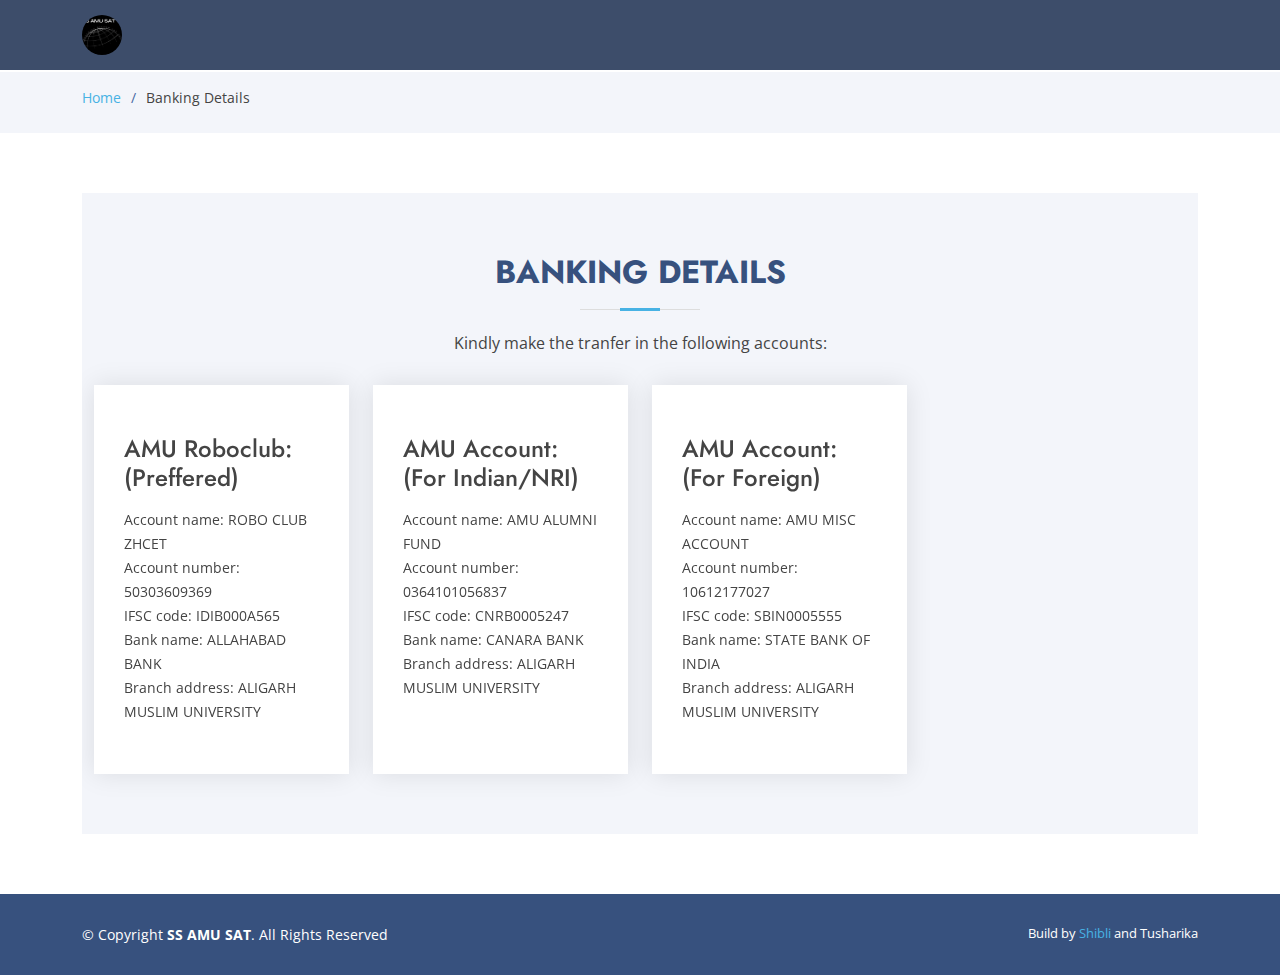
<file: bankinfo.html>
<!DOCTYPE html>
<html lang="en">

<head>
    <meta charset="utf-8">
    <meta content="width=device-width, initial-scale=1.0" name="viewport">

    <title>Banking Information - SS AMU SAT</title>
    <meta content="" name="description">
    <meta content="" name="keywords">

    <!-- Favicons -->
    <link href="assets/img/favicon.png" rel="icon">
    <link href="assets/img/apple-touch-icon.png" rel="apple-touch-icon">

    <!-- Google Fonts -->
    <link
        href="https://fonts.googleapis.com/css?family=Open+Sans:300,300i,400,400i,600,600i,700,700i|Jost:300,300i,400,400i,500,500i,600,600i,700,700i|Poppins:300,300i,400,400i,500,500i,600,600i,700,700i"
        rel="stylesheet">

    <!-- Vendor CSS Files -->
    <link href="assets/vendor/aos/aos.css" rel="stylesheet">
    <link href="assets/vendor/bootstrap/css/bootstrap.min.css" rel="stylesheet">
    <link href="assets/vendor/bootstrap-icons/bootstrap-icons.css" rel="stylesheet">
    <link href="assets/vendor/boxicons/css/boxicons.min.css" rel="stylesheet">
    <link href="assets/vendor/glightbox/css/glightbox.min.css" rel="stylesheet">
    <link href="assets/vendor/remixicon/remixicon.css" rel="stylesheet">
    <link href="assets/vendor/swiper/swiper-bundle.min.css" rel="stylesheet">

    <!-- Template Main CSS File -->
    <link href="assets/css/style.css" rel="stylesheet">
</head>

<body>

    <!-- ======= Header ======= -->
    <header id="header" class="fixed-top header-inner-pages">
        <div class="container d-flex align-items-center">

            <!-- <h1 class="logo me-auto"><a href="index.html">Arsha</a></h1> -->
            <!-- Uncomment below if you prefer to use an image logo -->
            <a href="index.html" class="logo me-auto"><img src="assets/img/sat logo.jpeg" alt=""
                    class="img-fluid rounded-circle"></a>


            <!-- .navbar -->

        </div>
    </header>
    <!-- End Header -->

    <main id="main">

        <!-- ======= Breadcrumbs ======= -->
        <section id="breadcrumbs" class="breadcrumbs">
            <div class="container">

                <ol>
                    <li><a href="index.html">Home</a></li>
                    <li>Banking Details</li>
                </ol>
                <!-- <h2>Banking details</h2> -->

            </div>
        </section><!-- End Breadcrumbs -->

        <section class="inner-page">
            <div class="container">
                <section id="services" class="services section-bg">
                    <div class="container" data-aos="fade-up">

                        <div class="section-title">
                            <h2>Banking Details</h2>
                            <p>
                                Kindly make the tranfer in the following accounts:
                            </p>
                        </div>

                        <div class="row">
                            <div class="col-xl-3 col-md-4 d-flex align-items-stretch" data-aos="zoom-in"
                                data-aos-delay="100">
                                <div class="icon-box">
                                    <h4>AMU Roboclub: <br> (Preffered)</h4>
                                    <p>
                                    <p>Account name: ROBO CLUB ZHCET</p>
                                    <p>Account number: 50303609369</p>
                                    <p>IFSC code: IDIB000A565</p>
                                    <p>Bank name: ALLAHABAD BANK</p>
                                    <p>Branch address: ALIGARH MUSLIM UNIVERSITY</p>
                                    </p>
                                </div>
                            </div>

                            <div class="col-xl-3 col-md-4 d-flex align-items-stretch mt-4 mt-md-0" data-aos="zoom-in"
                                data-aos-delay="200">
                                <div class="icon-box">

                                    <h4>AMU Account: <br> (For Indian/NRI) </h4>
                                    <p>
                                    <p>Account name: AMU ALUMNI FUND</p>
                                    <p>Account number: 0364101056837</p>
                                    <p>IFSC code: CNRB0005247</p>
                                    <p>Bank name: CANARA BANK</p>
                                    <p>Branch address: ALIGARH MUSLIM UNIVERSITY</p>
                                    </p>
                                </div>
                            </div>

                            <div class="col-xl-3 col-md-4 d-flex align-items-stretch" data-aos="zoom-in"
                                data-aos-delay="300">
                                <div class="icon-box">
                                    <h4>AMU Account: <br> (For Foreign) </h4>
                                    <p>
                                    <p>Account name: AMU MISC ACCOUNT</p>
                                    <p>Account number: 10612177027</p>
                                    <p>IFSC code: SBIN0005555</p>
                                    <p>Bank name: STATE BANK OF INDIA</p>
                                    <p>Branch address: ALIGARH MUSLIM UNIVERSITY</p>
                                    </p>
                                </div>
                            </div>

                        </div>

                    </div>
                </section>
            </div>
        </section>

    </main><!-- End #main -->

    <!-- ======= Footer ======= -->
    <footer id="footer">



        <div class="container footer-bottom clearfix">
            <div class="copyright" style="margin-right: 100px;">
                &copy; Copyright <strong><span>SS AMU SAT</span></strong>. All Rights Reserved
            </div>
            <div class="credits">
                Build by <a href="https://github.com/shibli2316/">Shibli</a> and Tusharika
            </div>
        </div>
    </footer>




    <!-- Vendor JS Files -->
    <script src="assets/vendor/aos/aos.js"></script>
    <script src="assets/vendor/bootstrap/js/bootstrap.bundle.min.js"></script>
    <script src="assets/vendor/glightbox/js/glightbox.min.js"></script>
    <script src="assets/vendor/isotope-layout/isotope.pkgd.min.js"></script>
    <script src="assets/vendor/swiper/swiper-bundle.min.js"></script>
    <script src="assets/vendor/waypoints/noframework.waypoints.js"></script>
    <script src="assets/vendor/php-email-form/validate.js"></script>

    <!-- Template Main JS File -->
    <script src="assets/js/main.js"></script>

</body>

</html>
</file>
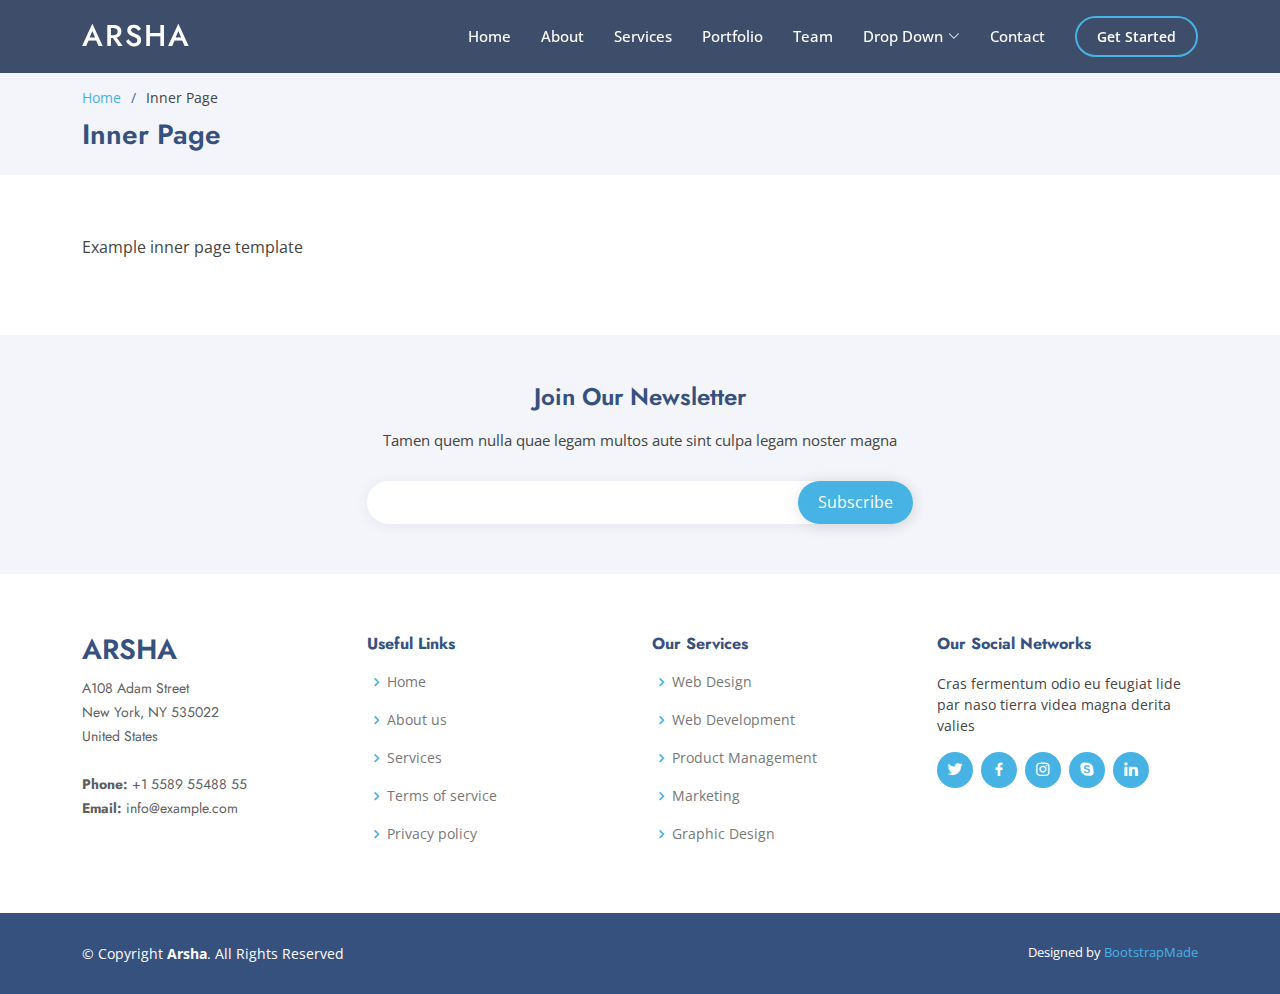
<file: inner-page.html>
<!DOCTYPE html>
<html lang="en">

<head>
  <meta charset="utf-8">
  <meta content="width=device-width, initial-scale=1.0" name="viewport">

  <title>Inner Page - Arsha Bootstrap Template</title>
  <meta content="" name="description">
  <meta content="" name="keywords">

  <!-- Favicons -->
  <link href="assets/img/favicon.png" rel="icon">
  <link href="assets/img/apple-touch-icon.png" rel="apple-touch-icon">

  <!-- Google Fonts -->
  <link href="https://fonts.googleapis.com/css?family=Open+Sans:300,300i,400,400i,600,600i,700,700i|Jost:300,300i,400,400i,500,500i,600,600i,700,700i|Poppins:300,300i,400,400i,500,500i,600,600i,700,700i" rel="stylesheet">

  <!-- Vendor CSS Files -->
  <link href="assets/vendor/aos/aos.css" rel="stylesheet">
  <link href="assets/vendor/bootstrap/css/bootstrap.min.css" rel="stylesheet">
  <link href="assets/vendor/bootstrap-icons/bootstrap-icons.css" rel="stylesheet">
  <link href="assets/vendor/boxicons/css/boxicons.min.css" rel="stylesheet">
  <link href="assets/vendor/glightbox/css/glightbox.min.css" rel="stylesheet">
  <link href="assets/vendor/remixicon/remixicon.css" rel="stylesheet">
  <link href="assets/vendor/swiper/swiper-bundle.min.css" rel="stylesheet">

  <!-- Template Main CSS File -->
  <link href="assets/css/style.css" rel="stylesheet">

  <!-- =======================================================
  * Template Name: Arsha
  * Template URL: https://bootstrapmade.com/arsha-free-bootstrap-html-template-corporate/
  * Updated: Mar 17 2024 with Bootstrap v5.3.3
  * Author: BootstrapMade.com
  * License: https://bootstrapmade.com/license/
  ======================================================== -->
</head>

<body>

  <!-- ======= Header ======= -->
  <header id="header" class="fixed-top header-inner-pages">
    <div class="container d-flex align-items-center">

      <h1 class="logo me-auto"><a href="index.html">Arsha</a></h1>
      <!-- Uncomment below if you prefer to use an image logo -->
      <!-- <a href="index.html" class="logo me-auto"><img src="assets/img/logo.png" alt="" class="img-fluid"></a>-->

      <nav id="navbar" class="navbar">
        <ul>
          <li><a class="nav-link scrollto " href="#hero">Home</a></li>
          <li><a class="nav-link scrollto" href="#about">About</a></li>
          <li><a class="nav-link scrollto" href="#services">Services</a></li>
          <li><a class="nav-link   scrollto" href="#portfolio">Portfolio</a></li>
          <li><a class="nav-link scrollto" href="#team">Team</a></li>
          <li class="dropdown"><a href="#"><span>Drop Down</span> <i class="bi bi-chevron-down"></i></a>
            <ul>
              <li><a href="#">Drop Down 1</a></li>
              <li class="dropdown"><a href="#"><span>Deep Drop Down</span> <i class="bi bi-chevron-right"></i></a>
                <ul>
                  <li><a href="#">Deep Drop Down 1</a></li>
                  <li><a href="#">Deep Drop Down 2</a></li>
                  <li><a href="#">Deep Drop Down 3</a></li>
                  <li><a href="#">Deep Drop Down 4</a></li>
                  <li><a href="#">Deep Drop Down 5</a></li>
                </ul>
              </li>
              <li><a href="#">Drop Down 2</a></li>
              <li><a href="#">Drop Down 3</a></li>
              <li><a href="#">Drop Down 4</a></li>
            </ul>
          </li>
          <li><a class="nav-link scrollto" href="#contact">Contact</a></li>
          <li><a class="getstarted scrollto" href="#about">Get Started</a></li>
        </ul>
        <i class="bi bi-list mobile-nav-toggle"></i>
      </nav><!-- .navbar -->

    </div>
  </header><!-- End Header -->

  <main id="main">

    <!-- ======= Breadcrumbs ======= -->
    <section id="breadcrumbs" class="breadcrumbs">
      <div class="container">

        <ol>
          <li><a href="index.html">Home</a></li>
          <li>Inner Page</li>
        </ol>
        <h2>Inner Page</h2>

      </div>
    </section><!-- End Breadcrumbs -->

    <section class="inner-page">
      <div class="container">
        <p>
          Example inner page template
        </p>
      </div>
    </section>

  </main><!-- End #main -->

  <!-- ======= Footer ======= -->
  <footer id="footer">

    <div class="footer-newsletter">
      <div class="container">
        <div class="row justify-content-center">
          <div class="col-lg-6">
            <h4>Join Our Newsletter</h4>
            <p>Tamen quem nulla quae legam multos aute sint culpa legam noster magna</p>
            <form action="" method="post">
              <input type="email" name="email"><input type="submit" value="Subscribe">
            </form>
          </div>
        </div>
      </div>
    </div>

    <div class="footer-top">
      <div class="container">
        <div class="row">

          <div class="col-lg-3 col-md-6 footer-contact">
            <h3>Arsha</h3>
            <p>
              A108 Adam Street <br>
              New York, NY 535022<br>
              United States <br><br>
              <strong>Phone:</strong> +1 5589 55488 55<br>
              <strong>Email:</strong> info@example.com<br>
            </p>
          </div>

          <div class="col-lg-3 col-md-6 footer-links">
            <h4>Useful Links</h4>
            <ul>
              <li><i class="bx bx-chevron-right"></i> <a href="#">Home</a></li>
              <li><i class="bx bx-chevron-right"></i> <a href="#">About us</a></li>
              <li><i class="bx bx-chevron-right"></i> <a href="#">Services</a></li>
              <li><i class="bx bx-chevron-right"></i> <a href="#">Terms of service</a></li>
              <li><i class="bx bx-chevron-right"></i> <a href="#">Privacy policy</a></li>
            </ul>
          </div>

          <div class="col-lg-3 col-md-6 footer-links">
            <h4>Our Services</h4>
            <ul>
              <li><i class="bx bx-chevron-right"></i> <a href="#">Web Design</a></li>
              <li><i class="bx bx-chevron-right"></i> <a href="#">Web Development</a></li>
              <li><i class="bx bx-chevron-right"></i> <a href="#">Product Management</a></li>
              <li><i class="bx bx-chevron-right"></i> <a href="#">Marketing</a></li>
              <li><i class="bx bx-chevron-right"></i> <a href="#">Graphic Design</a></li>
            </ul>
          </div>

          <div class="col-lg-3 col-md-6 footer-links">
            <h4>Our Social Networks</h4>
            <p>Cras fermentum odio eu feugiat lide par naso tierra videa magna derita valies</p>
            <div class="social-links mt-3">
              <a href="#" class="twitter"><i class="bx bxl-twitter"></i></a>
              <a href="#" class="facebook"><i class="bx bxl-facebook"></i></a>
              <a href="#" class="instagram"><i class="bx bxl-instagram"></i></a>
              <a href="#" class="google-plus"><i class="bx bxl-skype"></i></a>
              <a href="#" class="linkedin"><i class="bx bxl-linkedin"></i></a>
            </div>
          </div>

        </div>
      </div>
    </div>

    <div class="container footer-bottom clearfix">
      <div class="copyright">
        &copy; Copyright <strong><span>Arsha</span></strong>. All Rights Reserved
      </div>
      <div class="credits">
        <!-- All the links in the footer should remain intact. -->
        <!-- You can delete the links only if you purchased the pro version. -->
        <!-- Licensing information: https://bootstrapmade.com/license/ -->
        <!-- Purchase the pro version with working PHP/AJAX contact form: https://bootstrapmade.com/arsha-free-bootstrap-html-template-corporate/ -->
        Designed by <a href="https://bootstrapmade.com/">BootstrapMade</a>
      </div>
    </div>
  </footer><!-- End Footer -->

  <div id="preloader"></div>
  <a href="#" class="back-to-top d-flex align-items-center justify-content-center"><i class="bi bi-arrow-up-short"></i></a>

  <!-- Vendor JS Files -->
  <script src="assets/vendor/aos/aos.js"></script>
  <script src="assets/vendor/bootstrap/js/bootstrap.bundle.min.js"></script>
  <script src="assets/vendor/glightbox/js/glightbox.min.js"></script>
  <script src="assets/vendor/isotope-layout/isotope.pkgd.min.js"></script>
  <script src="assets/vendor/swiper/swiper-bundle.min.js"></script>
  <script src="assets/vendor/waypoints/noframework.waypoints.js"></script>
  <script src="assets/vendor/php-email-form/validate.js"></script>

  <!-- Template Main JS File -->
  <script src="assets/js/main.js"></script>

</body>

</html>
</file>
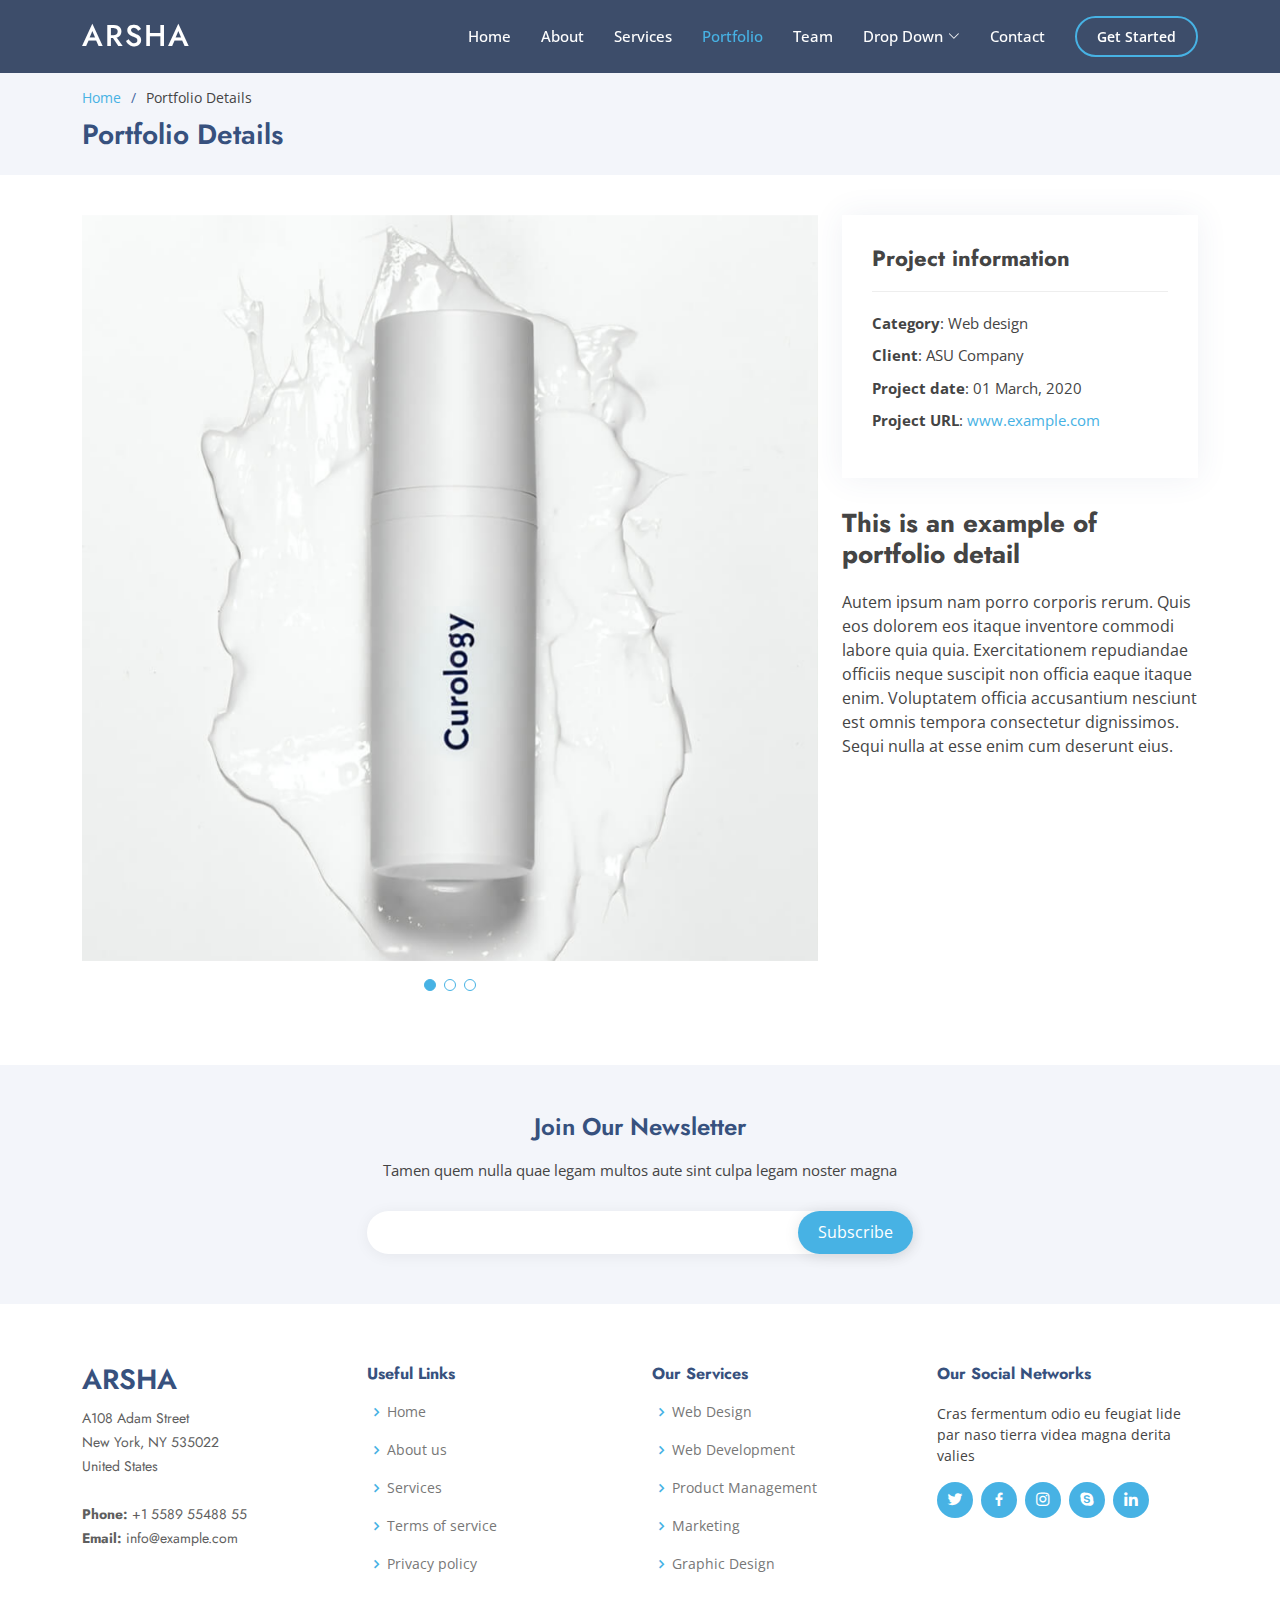
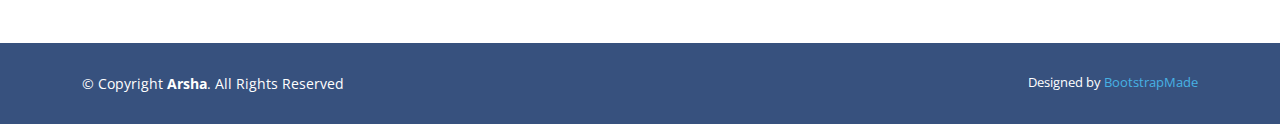
<file: portfolio-details.html>
<!DOCTYPE html>
<html lang="en">

<head>
  <meta charset="utf-8">
  <meta content="width=device-width, initial-scale=1.0" name="viewport">

  <title>Portfolio Details - Arsha Bootstrap Template</title>
  <meta content="" name="description">
  <meta content="" name="keywords">

  <!-- Favicons -->
  <link href="assets/img/favicon.png" rel="icon">
  <link href="assets/img/apple-touch-icon.png" rel="apple-touch-icon">

  <!-- Google Fonts -->
  <link href="https://fonts.googleapis.com/css?family=Open+Sans:300,300i,400,400i,600,600i,700,700i|Jost:300,300i,400,400i,500,500i,600,600i,700,700i|Poppins:300,300i,400,400i,500,500i,600,600i,700,700i" rel="stylesheet">

  <!-- Vendor CSS Files -->
  <link href="assets/vendor/aos/aos.css" rel="stylesheet">
  <link href="assets/vendor/bootstrap/css/bootstrap.min.css" rel="stylesheet">
  <link href="assets/vendor/bootstrap-icons/bootstrap-icons.css" rel="stylesheet">
  <link href="assets/vendor/boxicons/css/boxicons.min.css" rel="stylesheet">
  <link href="assets/vendor/glightbox/css/glightbox.min.css" rel="stylesheet">
  <link href="assets/vendor/remixicon/remixicon.css" rel="stylesheet">
  <link href="assets/vendor/swiper/swiper-bundle.min.css" rel="stylesheet">

  <!-- Template Main CSS File -->
  <link href="assets/css/style.css" rel="stylesheet">

  <!-- =======================================================
  * Template Name: Arsha
  * Template URL: https://bootstrapmade.com/arsha-free-bootstrap-html-template-corporate/
  * Updated: Mar 17 2024 with Bootstrap v5.3.3
  * Author: BootstrapMade.com
  * License: https://bootstrapmade.com/license/
  ======================================================== -->
</head>

<body>

  <!-- ======= Header ======= -->
  <header id="header" class="fixed-top header-inner-pages">
    <div class="container d-flex align-items-center">

      <h1 class="logo me-auto"><a href="index.html">Arsha</a></h1>
      <!-- Uncomment below if you prefer to use an image logo -->
      <!-- <a href="index.html" class="logo me-auto"><img src="assets/img/logo.png" alt="" class="img-fluid"></a>-->

      <nav id="navbar" class="navbar">
        <ul>
          <li><a class="nav-link scrollto " href="#hero">Home</a></li>
          <li><a class="nav-link scrollto" href="#about">About</a></li>
          <li><a class="nav-link scrollto" href="#services">Services</a></li>
          <li><a class="nav-link  active scrollto" href="#portfolio">Portfolio</a></li>
          <li><a class="nav-link scrollto" href="#team">Team</a></li>
          <li class="dropdown"><a href="#"><span>Drop Down</span> <i class="bi bi-chevron-down"></i></a>
            <ul>
              <li><a href="#">Drop Down 1</a></li>
              <li class="dropdown"><a href="#"><span>Deep Drop Down</span> <i class="bi bi-chevron-right"></i></a>
                <ul>
                  <li><a href="#">Deep Drop Down 1</a></li>
                  <li><a href="#">Deep Drop Down 2</a></li>
                  <li><a href="#">Deep Drop Down 3</a></li>
                  <li><a href="#">Deep Drop Down 4</a></li>
                  <li><a href="#">Deep Drop Down 5</a></li>
                </ul>
              </li>
              <li><a href="#">Drop Down 2</a></li>
              <li><a href="#">Drop Down 3</a></li>
              <li><a href="#">Drop Down 4</a></li>
            </ul>
          </li>
          <li><a class="nav-link scrollto" href="#contact">Contact</a></li>
          <li><a class="getstarted scrollto" href="#about">Get Started</a></li>
        </ul>
        <i class="bi bi-list mobile-nav-toggle"></i>
      </nav><!-- .navbar -->

    </div>
  </header><!-- End Header -->

  <main id="main">

    <!-- ======= Breadcrumbs ======= -->
    <section id="breadcrumbs" class="breadcrumbs">
      <div class="container">

        <ol>
          <li><a href="index.html">Home</a></li>
          <li>Portfolio Details</li>
        </ol>
        <h2>Portfolio Details</h2>

      </div>
    </section><!-- End Breadcrumbs -->

    <!-- ======= Portfolio Details Section ======= -->
    <section id="portfolio-details" class="portfolio-details">
      <div class="container">

        <div class="row gy-4">

          <div class="col-lg-8">
            <div class="portfolio-details-slider swiper">
              <div class="swiper-wrapper align-items-center">

                <div class="swiper-slide">
                  <img src="assets/img/portfolio/portfolio-1.jpg" alt="">
                </div>

                <div class="swiper-slide">
                  <img src="assets/img/portfolio/portfolio-2.jpg" alt="">
                </div>

                <div class="swiper-slide">
                  <img src="assets/img/portfolio/portfolio-3.jpg" alt="">
                </div>

              </div>
              <div class="swiper-pagination"></div>
            </div>
          </div>

          <div class="col-lg-4">
            <div class="portfolio-info">
              <h3>Project information</h3>
              <ul>
                <li><strong>Category</strong>: Web design</li>
                <li><strong>Client</strong>: ASU Company</li>
                <li><strong>Project date</strong>: 01 March, 2020</li>
                <li><strong>Project URL</strong>: <a href="#">www.example.com</a></li>
              </ul>
            </div>
            <div class="portfolio-description">
              <h2>This is an example of portfolio detail</h2>
              <p>
                Autem ipsum nam porro corporis rerum. Quis eos dolorem eos itaque inventore commodi labore quia quia. Exercitationem repudiandae officiis neque suscipit non officia eaque itaque enim. Voluptatem officia accusantium nesciunt est omnis tempora consectetur dignissimos. Sequi nulla at esse enim cum deserunt eius.
              </p>
            </div>
          </div>

        </div>

      </div>
    </section><!-- End Portfolio Details Section -->

  </main><!-- End #main -->

  <!-- ======= Footer ======= -->
  <footer id="footer">

    <div class="footer-newsletter">
      <div class="container">
        <div class="row justify-content-center">
          <div class="col-lg-6">
            <h4>Join Our Newsletter</h4>
            <p>Tamen quem nulla quae legam multos aute sint culpa legam noster magna</p>
            <form action="" method="post">
              <input type="email" name="email"><input type="submit" value="Subscribe">
            </form>
          </div>
        </div>
      </div>
    </div>

    <div class="footer-top">
      <div class="container">
        <div class="row">

          <div class="col-lg-3 col-md-6 footer-contact">
            <h3>Arsha</h3>
            <p>
              A108 Adam Street <br>
              New York, NY 535022<br>
              United States <br><br>
              <strong>Phone:</strong> +1 5589 55488 55<br>
              <strong>Email:</strong> info@example.com<br>
            </p>
          </div>

          <div class="col-lg-3 col-md-6 footer-links">
            <h4>Useful Links</h4>
            <ul>
              <li><i class="bx bx-chevron-right"></i> <a href="#">Home</a></li>
              <li><i class="bx bx-chevron-right"></i> <a href="#">About us</a></li>
              <li><i class="bx bx-chevron-right"></i> <a href="#">Services</a></li>
              <li><i class="bx bx-chevron-right"></i> <a href="#">Terms of service</a></li>
              <li><i class="bx bx-chevron-right"></i> <a href="#">Privacy policy</a></li>
            </ul>
          </div>

          <div class="col-lg-3 col-md-6 footer-links">
            <h4>Our Services</h4>
            <ul>
              <li><i class="bx bx-chevron-right"></i> <a href="#">Web Design</a></li>
              <li><i class="bx bx-chevron-right"></i> <a href="#">Web Development</a></li>
              <li><i class="bx bx-chevron-right"></i> <a href="#">Product Management</a></li>
              <li><i class="bx bx-chevron-right"></i> <a href="#">Marketing</a></li>
              <li><i class="bx bx-chevron-right"></i> <a href="#">Graphic Design</a></li>
            </ul>
          </div>

          <div class="col-lg-3 col-md-6 footer-links">
            <h4>Our Social Networks</h4>
            <p>Cras fermentum odio eu feugiat lide par naso tierra videa magna derita valies</p>
            <div class="social-links mt-3">
              <a href="#" class="twitter"><i class="bx bxl-twitter"></i></a>
              <a href="#" class="facebook"><i class="bx bxl-facebook"></i></a>
              <a href="#" class="instagram"><i class="bx bxl-instagram"></i></a>
              <a href="#" class="google-plus"><i class="bx bxl-skype"></i></a>
              <a href="#" class="linkedin"><i class="bx bxl-linkedin"></i></a>
            </div>
          </div>

        </div>
      </div>
    </div>

    <div class="container footer-bottom clearfix">
      <div class="copyright">
        &copy; Copyright <strong><span>Arsha</span></strong>. All Rights Reserved
      </div>
      <div class="credits">
        <!-- All the links in the footer should remain intact. -->
        <!-- You can delete the links only if you purchased the pro version. -->
        <!-- Licensing information: https://bootstrapmade.com/license/ -->
        <!-- Purchase the pro version with working PHP/AJAX contact form: https://bootstrapmade.com/arsha-free-bootstrap-html-template-corporate/ -->
        Designed by <a href="https://bootstrapmade.com/">BootstrapMade</a>
      </div>
    </div>
  </footer><!-- End Footer -->

  <div id="preloader"></div>
  <a href="#" class="back-to-top d-flex align-items-center justify-content-center"><i class="bi bi-arrow-up-short"></i></a>

  <!-- Vendor JS Files -->
  <script src="assets/vendor/aos/aos.js"></script>
  <script src="assets/vendor/bootstrap/js/bootstrap.bundle.min.js"></script>
  <script src="assets/vendor/glightbox/js/glightbox.min.js"></script>
  <script src="assets/vendor/isotope-layout/isotope.pkgd.min.js"></script>
  <script src="assets/vendor/swiper/swiper-bundle.min.js"></script>
  <script src="assets/vendor/waypoints/noframework.waypoints.js"></script>
  <script src="assets/vendor/php-email-form/validate.js"></script>

  <!-- Template Main JS File -->
  <script src="assets/js/main.js"></script>

</body>

</html>
</file>
<file: assets/css/style.css>
/**
* Template Name: Arsha
* Template URL: https://bootstrapmade.com/arsha-free-bootstrap-html-template-corporate/
* Updated: Mar 17 2024 with Bootstrap v5.3.3
* Author: BootstrapMade.com
* License: https://bootstrapmade.com/license/
*/

/*--------------------------------------------------------------
# General
--------------------------------------------------------------*/
body {
  font-family: "Open Sans", sans-serif;
  color: #444444;
}

a {
  color: #47b2e4;
  text-decoration: none;
}

a:hover {
  color: #73c5eb;
  text-decoration: none;
}

h1,
h2,
h3,
h4,
h5,
h6 {
  font-family: "Jost", sans-serif;
}

/*--------------------------------------------------------------
# Preloader
--------------------------------------------------------------*/
#preloader {
  position: fixed;
  top: 0;
  left: 0;
  right: 0;
  bottom: 0;
  z-index: 9999;
  overflow: hidden;
  background: #37517e;
}

#preloader:before {
  content: "";
  position: fixed;
  top: calc(50% - 30px);
  left: calc(50% - 30px);
  border: 6px solid #37517e;
  border-top-color: #fff;
  border-bottom-color: #fff;
  border-radius: 50%;
  width: 60px;
  height: 60px;
  animation: animate-preloader 1s linear infinite;
}

@keyframes animate-preloader {
  0% {
    transform: rotate(0deg);
  }

  100% {
    transform: rotate(360deg);
  }
}

/*--------------------------------------------------------------
# Back to top button
--------------------------------------------------------------*/
.back-to-top {
  position: fixed;
  visibility: hidden;
  opacity: 0;
  right: 15px;
  bottom: 15px;
  z-index: 996;
  background: #47b2e4;
  width: 40px;
  height: 40px;
  border-radius: 50px;
  transition: all 0.4s;
}

.back-to-top i {
  font-size: 24px;
  color: #fff;
  line-height: 0;
}

.back-to-top:hover {
  background: #6bc1e9;
  color: #fff;
}

.back-to-top.active {
  visibility: visible;
  opacity: 1;
}

/*--------------------------------------------------------------
# Header
--------------------------------------------------------------*/
#header {
  transition: all 0.5s;
  z-index: 997;
  padding: 15px 0;
}

#header.header-scrolled,
#header.header-inner-pages {
  background: rgba(40, 58, 90, 0.9);
}

#header .logo {
  font-size: 30px;
  margin: 0;
  padding: 0;
  line-height: 1;
  font-weight: 500;
  letter-spacing: 2px;
  text-transform: uppercase;
}

#header .logo a {
  color: #fff;
}

#header .logo img {
  max-height: 40px;
}

/*--------------------------------------------------------------
# Navigation Menu
--------------------------------------------------------------*/
/**
* Desktop Navigation 
*/
.navbar {
  padding: 0;
}

.navbar ul {
  margin: 0;
  padding: 0;
  display: flex;
  list-style: none;
  align-items: center;
}

.navbar li {
  position: relative;
}

.navbar a,
.navbar a:focus {
  display: flex;
  align-items: center;
  justify-content: space-between;
  padding: 10px 0 10px 30px;
  font-size: 15px;
  font-weight: 500;
  color: #fff;
  white-space: nowrap;
  transition: 0.3s;
}

.navbar a i,
.navbar a:focus i {
  font-size: 12px;
  line-height: 0;
  margin-left: 5px;
}

.navbar a:hover,
.navbar .active,
.navbar .active:focus,
.navbar li:hover>a {
  color: #47b2e4;
}

.navbar .getstarted,
.navbar .getstarted:focus {
  padding: 8px 20px;
  margin-left: 30px;
  border-radius: 50px;
  color: #fff;
  font-size: 14px;
  border: 2px solid #47b2e4;
  font-weight: 600;
}

.navbar .getstarted:hover,
.navbar .getstarted:focus:hover {
  color: #fff;
  background: #31a9e1;
}

.navbar .dropdown ul {
  display: block;
  position: absolute;
  left: 14px;
  top: calc(100% + 30px);
  margin: 0;
  padding: 10px 0;
  z-index: 99;
  opacity: 0;
  visibility: hidden;
  background: #fff;
  box-shadow: 0px 0px 30px rgba(127, 137, 161, 0.25);
  transition: 0.3s;
  border-radius: 4px;
}

.navbar .dropdown ul li {
  min-width: 200px;
}

.navbar .dropdown ul a {
  padding: 10px 20px;
  font-size: 14px;
  text-transform: none;
  font-weight: 500;
  color: #0c3c53;
}

.navbar .dropdown ul a i {
  font-size: 12px;
}

.navbar .dropdown ul a:hover,
.navbar .dropdown ul .active:hover,
.navbar .dropdown ul li:hover>a {
  color: #47b2e4;
}

.navbar .dropdown:hover>ul {
  opacity: 1;
  top: 100%;
  visibility: visible;
}

.navbar .dropdown .dropdown ul {
  top: 0;
  left: calc(100% - 30px);
  visibility: hidden;
}

.navbar .dropdown .dropdown:hover>ul {
  opacity: 1;
  top: 0;
  left: 100%;
  visibility: visible;
}

@media (max-width: 1366px) {
  .navbar .dropdown .dropdown ul {
    left: -90%;
  }

  .navbar .dropdown .dropdown:hover>ul {
    left: -100%;
  }
}

/**
* Mobile Navigation 
*/
.mobile-nav-toggle {
  color: #fff;
  font-size: 28px;
  cursor: pointer;
  display: none;
  line-height: 0;
  transition: 0.5s;
}

.mobile-nav-toggle.bi-x {
  color: #fff;
}

@media (max-width: 991px) {
  .mobile-nav-toggle {
    display: block;
  }

  .navbar ul {
    display: none;
  }
}

.navbar-mobile {
  position: fixed;
  overflow: hidden;
  top: 0;
  right: 0;
  left: 0;
  bottom: 0;
  background: rgba(40, 58, 90, 0.9);
  transition: 0.3s;
  z-index: 999;
}

.navbar-mobile .mobile-nav-toggle {
  position: absolute;
  top: 15px;
  right: 15px;
}

.navbar-mobile ul {
  display: block;
  position: absolute;
  top: 55px;
  right: 15px;
  bottom: 15px;
  left: 15px;
  padding: 10px 0;
  border-radius: 10px;
  background-color: #fff;
  overflow-y: auto;
  transition: 0.3s;
}

.navbar-mobile a,
.navbar-mobile a:focus {
  padding: 10px 20px;
  font-size: 15px;
  color: #37517e;
}

.navbar-mobile a:hover,
.navbar-mobile .active,
.navbar-mobile li:hover>a {
  color: #47b2e4;
}

.navbar-mobile .getstarted,
.navbar-mobile .getstarted:focus {
  margin: 15px;
  color: #37517e;
}

.navbar-mobile .dropdown ul {
  position: static;
  display: none;
  margin: 10px 20px;
  padding: 10px 0;
  z-index: 99;
  opacity: 1;
  visibility: visible;
  background: #fff;
  box-shadow: 0px 0px 30px rgba(127, 137, 161, 0.25);
}

.navbar-mobile .dropdown ul li {
  min-width: 200px;
}

.navbar-mobile .dropdown ul a {
  padding: 10px 20px;
}

.navbar-mobile .dropdown ul a i {
  font-size: 12px;
}

.navbar-mobile .dropdown ul a:hover,
.navbar-mobile .dropdown ul .active:hover,
.navbar-mobile .dropdown ul li:hover>a {
  color: #47b2e4;
}

.navbar-mobile .dropdown>.dropdown-active {
  display: block;
  visibility: visible !important;
}

/*--------------------------------------------------------------
# Hero Section
--------------------------------------------------------------*/
#hero {
  width: 100%;
  height: 80vh;
  background: #37517e;
}

#hero .container {
  padding-top: 72px;
}

#hero h1 {
  margin: 0 0 10px 0;
  font-size: 48px;
  font-weight: 700;
  line-height: 56px;
  color: #fff;
}

#hero h2 {
  color: rgba(255, 255, 255, 0.6);
  margin-bottom: 50px;
  font-size: 24px;
}

#hero .btn-get-started {
  font-family: "Jost", sans-serif;
  font-weight: 500;
  font-size: 16px;
  letter-spacing: 1px;
  display: inline-block;
  padding: 10px 28px 11px 28px;
  border-radius: 50px;
  transition: 0.5s;
  margin: 10px 0 0 0;
  color: #fff;
  background: #47b2e4;
}

#hero .btn-get-started:hover {
  background: #209dd8;
}

#hero .btn-watch-video {
  font-size: 16px;
  display: flex;
  align-items: center;
  transition: 0.5s;
  margin: 10px 0 0 25px;
  color: #fff;
  line-height: 1;
}

#hero .btn-watch-video i {
  line-height: 0;
  color: #fff;
  font-size: 32px;
  transition: 0.3s;
  margin-right: 8px;
}

#hero .btn-watch-video:hover i {
  color: #47b2e4;
}

#hero .animated {
  animation: up-down 2s ease-in-out infinite alternate-reverse both;
}

@media (max-width: 991px) {
  #hero {
    height: 100vh;
    text-align: center;
  }

  #hero .animated {
    animation: none;
  }

  #hero .hero-img {
    text-align: center;
  }

  #hero .hero-img img {
    width: 50%;
  }
}

@media (max-width: 768px) {
  #hero h1 {
    font-size: 28px;
    line-height: 36px;
  }

  #hero h2 {
    font-size: 18px;
    line-height: 24px;
    margin-bottom: 30px;
  }

  #hero .hero-img img {
    width: 70%;
  }
}

@media (max-width: 575px) {
  #hero .hero-img img {
    width: 80%;
  }

  #hero .btn-get-started {
    font-size: 16px;
    padding: 10px 24px 11px 24px;
  }
}

@keyframes up-down {
  0% {
    transform: translateY(10px);
  }

  100% {
    transform: translateY(-10px);
  }
}

/*--------------------------------------------------------------
# Sections General
--------------------------------------------------------------*/
section {
  padding: 60px 0;
  overflow: hidden;
}

.section-bg {
  background-color: #f3f5fa;
}

.section-title {
  text-align: center;
  padding-bottom: 30px;
}

.section-title h2 {
  font-size: 32px;
  font-weight: bold;
  text-transform: uppercase;
  margin-bottom: 20px;
  padding-bottom: 20px;
  position: relative;
  color: #37517e;
}

.section-title h2::before {
  content: "";
  position: absolute;
  display: block;
  width: 120px;
  height: 1px;
  background: #ddd;
  bottom: 1px;
  left: calc(50% - 60px);
}

.section-title h2::after {
  content: "";
  position: absolute;
  display: block;
  width: 40px;
  height: 3px;
  background: #47b2e4;
  bottom: 0;
  left: calc(50% - 20px);
}

.section-title p {
  margin-bottom: 0;
}

/*--------------------------------------------------------------
# Clients
--------------------------------------------------------------*/
.clients {
  padding: 12px 0;
  text-align: center;
}

.clients img {
  max-width: 45%;
  transition: all 0.4s ease-in-out;
  display: inline-block;
  padding: 15px 0;
  filter: grayscale(100);
}

.clients img:hover {
  filter: none;
  transform: scale(1.1);
}

@media (max-width: 768px) {
  .clients img {
    max-width: 40%;
  }
}

/*--------------------------------------------------------------
# About Us
--------------------------------------------------------------*/
.about .content h3 {
  font-weight: 600;
  font-size: 26px;
}

.about .content ul {
  list-style: none;
  padding: 0;
}

.about .content ul li {
  padding-left: 28px;
  position: relative;
}

.about .content ul li+li {
  margin-top: 10px;
}

.about .content ul i {
  position: absolute;
  left: 0;
  top: 2px;
  font-size: 20px;
  color: #47b2e4;
  line-height: 1;
}

.about .content p:last-child {
  margin-bottom: 0;
}

.about .content .btn-learn-more {
  font-family: "Poppins", sans-serif;
  font-weight: 500;
  font-size: 14px;
  letter-spacing: 1px;
  display: inline-block;
  padding: 12px 32px;
  border-radius: 4px;
  transition: 0.3s;
  line-height: 1;
  color: #47b2e4;
  animation-delay: 0.8s;
  margin-top: 6px;
  border: 2px solid #47b2e4;
}

.about .content .btn-learn-more:hover {
  background: #47b2e4;
  color: #fff;
  text-decoration: none;
}

/*--------------------------------------------------------------
# Why Us
--------------------------------------------------------------*/
.why-us .content {
  padding: 60px 100px 0 100px;
}

.why-us .content h3 {
  font-weight: 400;
  font-size: 34px;
  color: #37517e;
}

.why-us .content h4 {
  font-size: 20px;
  font-weight: 700;
  margin-top: 5px;
}

.why-us .content p {
  font-size: 15px;
  color: #848484;
}

.why-us .img {
  background-size: contain;
  background-repeat: no-repeat;
  background-position: center center;
}

.why-us .accordion-list {
  padding: 0 100px 60px 100px;
}

.why-us .accordion-list ul {
  padding: 0;
  list-style: none;
}

.why-us .accordion-list li+li {
  margin-top: 15px;
}

.why-us .accordion-list li {
  padding: 20px;
  background: #fff;
  border-radius: 4px;
}

.why-us .accordion-list a {
  display: block;
  position: relative;
  font-family: "Poppins", sans-serif;
  font-size: 16px;
  line-height: 24px;
  font-weight: 500;
  padding-right: 30px;
  outline: none;
  cursor: pointer;
}

.why-us .accordion-list span {
  color: #47b2e4;
  font-weight: 600;
  font-size: 18px;
  padding-right: 10px;
}

.why-us .accordion-list i {
  font-size: 24px;
  position: absolute;
  right: 0;
  top: 0;
}

.why-us .accordion-list p {
  margin-bottom: 0;
  padding: 10px 0 0 0;
}

.why-us .accordion-list .icon-show {
  display: none;
}

.why-us .accordion-list a.collapsed {
  color: #343a40;
}

.why-us .accordion-list a.collapsed:hover {
  color: #47b2e4;
}

.why-us .accordion-list a.collapsed .icon-show {
  display: inline-block;
}

.why-us .accordion-list a.collapsed .icon-close {
  display: none;
}

@media (max-width: 1024px) {

  .why-us .content,
  .why-us .accordion-list {
    padding-left: 0;
    padding-right: 0;
  }
}

@media (max-width: 992px) {
  .why-us .img {
    min-height: 400px;
  }

  .why-us .content {
    padding-top: 30px;
  }

  .why-us .accordion-list {
    padding-bottom: 30px;
  }
}

@media (max-width: 575px) {
  .why-us .img {
    min-height: 200px;
  }
}

/*--------------------------------------------------------------
# Skills
--------------------------------------------------------------*/
.skills .content h3 {
  font-weight: 700;
  font-size: 32px;
  color: #37517e;
  font-family: "Poppins", sans-serif;
}

.skills .content ul {
  list-style: none;
  padding: 0;
}

.skills .content ul li {
  padding-bottom: 10px;
}

.skills .content ul i {
  font-size: 20px;
  padding-right: 4px;
  color: #47b2e4;
}

.skills .content p:last-child {
  margin-bottom: 0;
}

.skills .progress {
  height: 60px;
  display: block;
  background: none;
  border-radius: 0;
}

.skills .progress .skill {
  padding: 0;
  margin: 0 0 6px 0;
  text-transform: uppercase;
  display: block;
  font-weight: 600;
  font-family: "Poppins", sans-serif;
  color: #37517e;
}

.skills .progress .skill .val {
  float: right;
  font-style: normal;
}

.skills .progress-bar-wrap {
  background: #e8edf5;
  height: 10px;
}

.skills .progress-bar {
  width: 1px;
  height: 10px;
  transition: 0.9s;
  background-color: #4668a2;
}

/*--------------------------------------------------------------
# Services
--------------------------------------------------------------*/
.services .icon-box {
  box-shadow: 0px 0 25px 0 rgba(0, 0, 0, 0.1);
  padding: 50px 30px;
  transition: all ease-in-out 0.4s;
  background: #fff;
}

.services .icon-box .icon {
  margin-bottom: 10px;
}

.services .icon-box .icon i {
  color: #47b2e4;
  font-size: 36px;
  transition: 0.3s;
}

.services .icon-box h4 {
  font-weight: 500;
  margin-bottom: 15px;
  font-size: 24px;
}

.services .icon-box h4 a {
  color: #37517e;
  transition: ease-in-out 0.3s;
}

.services .icon-box p {
  line-height: 24px;
  font-size: 14px;
  margin-bottom: 0;
}

.services .icon-box:hover {
  transform: translateY(-10px);
}

.services .icon-box:hover h4 a {
  color: #47b2e4;
}










/*--------------------------------------------------------------
# Services
--------------------------------------------------------------*/
.icon-boxs {
  box-shadow: 0px 0 10px 0 rgba(0, 0, 0, 0.1);
  padding: 50px 30px;
  transition: all ease-in-out 0.4s;
  background: #f3f5fa;
}

.icon-boxs .icon {
  margin-bottom: 10px;
}

.icon-boxs .icon i {
  color: #47b2e4;
  font-size: 36px;
  transition: 0.3s;
}

.icon-boxs h4 {
  font-weight: 500;
  margin-bottom: 15px;
  font-size: 24px;
}

.icon-boxs h4 a {
  color: #37517e;
  transition: ease-in-out 0.3s;
}

.icon-boxs p {
  line-height: 24px;
  font-size: 14px;
  margin-bottom: 0;
}

.icon-boxs:hover {
  transform: translateY(-8px);
}

.icon-boxs:hover h4 a {
  color: #47b2e4;
}










/*--------------------------------------------------------------
# Cta
--------------------------------------------------------------*/
.cta {
  background: linear-gradient(rgba(40, 58, 90, 0.9), rgba(40, 58, 90, 0.9)), url("../img/amu.jpg") fixed center center;
  background-size: cover;
  padding: 120px 0;
}

.cta h3 {
  color: #fff;
  font-size: 28px;
  font-weight: 700;
}

.cta p {
  color: #fff;
}

.cta .cta-btn {
  font-family: "Jost", sans-serif;
  font-weight: 500;
  font-size: 16px;
  letter-spacing: 1px;
  display: inline-block;
  padding: 12px 40px;
  border-radius: 50px;
  transition: 0.5s;
  margin: 10px;
  border: 2px solid #fff;
  color: #fff;
}

.cta .cta-btn:hover {
  background: #47b2e4;
  border: 2px solid #47b2e4;
}

@media (max-width: 1024px) {
  .cta {
    background-attachment: scroll;
  }
}

@media (min-width: 769px) {
  .cta .cta-btn-container {
    display: flex;
    align-items: center;
    justify-content: flex-end;
  }
}

/*--------------------------------------------------------------
# Portfolio
--------------------------------------------------------------*/
.portfolio #portfolio-flters {
  list-style: none;
  margin-bottom: 20px;
}

.portfolio #portfolio-flters li {
  cursor: pointer;
  display: inline-block;
  margin: 10px 5px;
  font-size: 15px;
  font-weight: 500;
  line-height: 1;
  color: #444444;
  transition: all 0.3s;
  padding: 8px 20px;
  border-radius: 50px;
  font-family: "Poppins", sans-serif;
}

.portfolio #portfolio-flters li:hover,
.portfolio #portfolio-flters li.filter-active {
  background: #47b2e4;
  color: #fff;
}

.portfolio .portfolio-item {
  margin-bottom: 30px;
}

.portfolio .portfolio-item .portfolio-img {
  overflow: hidden;
}

.portfolio .portfolio-item .portfolio-img img {
  transition: all 0.6s;
}

.portfolio .portfolio-item .portfolio-info {
  opacity: 0;
  position: absolute;
  left: 15px;
  bottom: 0;
  z-index: 3;
  right: 15px;
  transition: all 0.3s;
  background: rgba(55, 81, 126, 0.8);
  padding: 10px 15px;
}

.portfolio .portfolio-item .portfolio-info h4 {
  font-size: 18px;
  color: #fff;
  font-weight: 600;
  color: #fff;
  margin-bottom: 0px;
}

.portfolio .portfolio-item .portfolio-info p {
  color: #f9fcfe;
  font-size: 14px;
  margin-bottom: 0;
}

.portfolio .portfolio-item .portfolio-info .preview-link,
.portfolio .portfolio-item .portfolio-info .details-link {
  position: absolute;
  right: 40px;
  font-size: 24px;
  top: calc(50% - 18px);
  color: #fff;
  transition: 0.3s;
}

.portfolio .portfolio-item .portfolio-info .preview-link:hover,
.portfolio .portfolio-item .portfolio-info .details-link:hover {
  color: #47b2e4;
}

.portfolio .portfolio-item .portfolio-info .details-link {
  right: 10px;
}

.portfolio .portfolio-item:hover .portfolio-img img {
  transform: scale(1.15);
}

.portfolio .portfolio-item:hover .portfolio-info {
  opacity: 1;
}

/*--------------------------------------------------------------
# Portfolio Details
--------------------------------------------------------------*/
.portfolio-details {
  padding-top: 40px;
}

.portfolio-details .portfolio-details-slider img {
  width: 100%;
}

.portfolio-details .portfolio-details-slider .swiper-pagination {
  margin-top: 20px;
  position: relative;
}

.portfolio-details .portfolio-details-slider .swiper-pagination .swiper-pagination-bullet {
  width: 12px;
  height: 12px;
  background-color: #fff;
  opacity: 1;
  border: 1px solid #47b2e4;
}

.portfolio-details .portfolio-details-slider .swiper-pagination .swiper-pagination-bullet-active {
  background-color: #47b2e4;
}

.portfolio-details .portfolio-info {
  padding: 30px;
  box-shadow: 0px 0 30px rgba(55, 81, 126, 0.08);
}

.portfolio-details .portfolio-info h3 {
  font-size: 22px;
  font-weight: 700;
  margin-bottom: 20px;
  padding-bottom: 20px;
  border-bottom: 1px solid #eee;
}

.portfolio-details .portfolio-info ul {
  list-style: none;
  padding: 0;
  font-size: 15px;
}

.portfolio-details .portfolio-info ul li+li {
  margin-top: 10px;
}

.portfolio-details .portfolio-description {
  padding-top: 30px;
}

.portfolio-details .portfolio-description h2 {
  font-size: 26px;
  font-weight: 700;
  margin-bottom: 20px;
}

.portfolio-details .portfolio-description p {
  padding: 0;
}

/*--------------------------------------------------------------
# Team
--------------------------------------------------------------*/
.team .member {
  position: relative;
  box-shadow: 0px 2px 15px rgba(0, 0, 0, 0.1);
  padding: 30px;
  border-radius: 5px;
  background: #fff;
  transition: 0.5s;
  height: 100%;
}

.team .member .pic {
  overflow: hidden;
  width: 180px;
  border-radius: 50%;
}

.team .member .pic img {
  transition: ease-in-out 0.3s;
}

.team .member:hover {
  transform: translateY(-10px);
}

.team .member .member-info {
  padding-left: 30px;
}

.team .member h4 {
  font-weight: 700;
  margin-bottom: 5px;
  font-size: 20px;
  color: #37517e;
}

.team .member span {
  display: block;
  font-size: 15px;
  padding-bottom: 10px;
  position: relative;
  font-weight: 500;
}

.team .member span::after {
  content: "";
  position: absolute;
  display: block;
  width: 50px;
  height: 1px;
  background: #cbd6e9;
  bottom: 0;
  left: 0;
}

.team .member p {
  margin: 10px 0 0 0;
  font-size: 14px;
}

.team .member .social {
  margin-top: 12px;
  display: flex;
  align-items: center;
  justify-content: flex-start;
}

.team .member .social a {
  transition: ease-in-out 0.3s;
  display: flex;
  align-items: center;
  justify-content: center;
  border-radius: 50px;
  width: 32px;
  height: 32px;
  background: #eff2f8;
}

.team .member .social a i {
  color: #37517e;
  font-size: 16px;
  margin: 0 2px;
}

.team .member .social a:hover {
  background: #47b2e4;
}

.team .member .social a:hover i {
  color: #fff;
}

.team .member .social a+a {
  margin-left: 8px;
}

/*--------------------------------------------------------------
# Pricing
--------------------------------------------------------------*/
.pricing .row {
  padding-top: 40px;
}

.pricing .box {
  padding: 60px 40px;
  box-shadow: 0 3px 20px -2px rgba(20, 45, 100, 0.1);
  background: #fff;
  height: 100%;
  border-top: 4px solid #fff;
  border-radius: 5px;
}

.pricing h3 {
  font-weight: 500;
  margin-bottom: 15px;
  font-size: 20px;
  color: #37517e;
}

.pricing h4 {
  font-size: 48px;
  color: #37517e;
  font-weight: 400;
  font-family: "Jost", sans-serif;
  margin-bottom: 25px;
}

.pricing h4 sup {
  font-size: 28px;
}

.pricing h4 span {
  color: #47b2e4;
  font-size: 18px;
  display: block;
}

.pricing ul {
  padding: 20px 0;
  list-style: none;
  color: #999;
  text-align: left;
  line-height: 20px;
}

.pricing ul li {
  padding: 10px 0 10px 30px;
  position: relative;
}

.pricing ul i {
  color: #28a745;
  font-size: 24px;
  position: absolute;
  left: 0;
  top: 6px;
}

.pricing ul .na {
  color: #ccc;
}

.pricing ul .na i {
  color: #ccc;
}

.pricing ul .na span {
  text-decoration: line-through;
}

.pricing .buy-btn {
  display: inline-block;
  padding: 12px 35px;
  border-radius: 50px;
  color: #47b2e4;
  transition: none;
  font-size: 16px;
  font-weight: 500;
  font-family: "Jost", sans-serif;
  transition: 0.3s;
  border: 1px solid #47b2e4;
}

.pricing .buy-btn:hover {
  background: #47b2e4;
  color: #fff;
}

.pricing .featured {
  border-top-color: #47b2e4;
}

.pricing .featured .buy-btn {
  background: #47b2e4;
  color: #fff;
}

.pricing .featured .buy-btn:hover {
  background: #23a3df;
}

@media (max-width: 992px) {
  .pricing .box {
    max-width: 60%;
    margin: 0 auto 30px auto;
  }
}

@media (max-width: 767px) {
  .pricing .box {
    max-width: 80%;
    margin: 0 auto 30px auto;
  }
}

@media (max-width: 420px) {
  .pricing .box {
    max-width: 100%;
    margin: 0 auto 30px auto;
  }
}

/*--------------------------------------------------------------
# Frequently Asked Questions
--------------------------------------------------------------*/
.faq .faq-list {
  padding: 0 100px;
}

.faq .faq-list ul {
  padding: 0;
  list-style: none;
}

.faq .faq-list li+li {
  margin-top: 15px;
}

.faq .faq-list li {
  padding: 20px;
  background: #fff;
  border-radius: 4px;
  position: relative;
}

.faq .faq-list a {
  display: block;
  position: relative;
  font-family: "Poppins", sans-serif;
  font-size: 16px;
  line-height: 24px;
  font-weight: 500;
  padding: 0 30px;
  outline: none;
  cursor: pointer;
}

.faq .faq-list .icon-help {
  font-size: 24px;
  position: absolute;
  right: 0;
  left: 20px;
  color: #47b2e4;
}

.faq .faq-list .icon-show,
.faq .faq-list .icon-close {
  font-size: 24px;
  position: absolute;
  right: 0;
  top: 0;
}

.faq .faq-list p {
  margin-bottom: 0;
  padding: 10px 0 0 0;
}

.faq .faq-list .icon-show {
  display: none;
}

.faq .faq-list a.collapsed {
  color: #37517e;
  transition: 0.3s;
}

.faq .faq-list a.collapsed:hover {
  color: #47b2e4;
}

.faq .faq-list a.collapsed .icon-show {
  display: inline-block;
}

.faq .faq-list a.collapsed .icon-close {
  display: none;
}

@media (max-width: 1200px) {
  .faq .faq-list {
    padding: 0;
  }
}

/*--------------------------------------------------------------
# Contact
--------------------------------------------------------------*/
.contact .info {
  border-top: 3px solid #47b2e4;
  border-bottom: 3px solid #47b2e4;
  padding: 30px;
  background: #fff;
  width: 100%;
  box-shadow: 0 0 24px 0 rgba(0, 0, 0, 0.1);
}

.contact .info i {
  font-size: 20px;
  color: #47b2e4;
  float: left;
  width: 44px;
  height: 44px;
  background: #e7f5fb;
  display: flex;
  justify-content: center;
  align-items: center;
  border-radius: 50px;
  transition: all 0.3s ease-in-out;
}

.contact .info h4 {
  padding: 0 0 0 60px;
  font-size: 22px;
  font-weight: 600;
  margin-bottom: 5px;
  color: #37517e;
}

.contact .info p {
  padding: 0 0 10px 60px;
  margin-bottom: 20px;
  font-size: 14px;
  color: #6182ba;
}

.contact .info .email p {
  padding-top: 5px;
}

.contact .info .social-links {
  padding-left: 60px;
}

.contact .info .social-links a {
  font-size: 18px;
  display: inline-block;
  background: #333;
  color: #fff;
  line-height: 1;
  padding: 8px 0;
  border-radius: 50%;
  text-align: center;
  width: 36px;
  height: 36px;
  transition: 0.3s;
  margin-right: 10px;
}

.contact .info .social-links a:hover {
  background: #47b2e4;
  color: #fff;
}

.contact .info .email:hover i,
.contact .info .address:hover i,
.contact .info .phone:hover i {
  background: #47b2e4;
  color: #fff;
}

.contact .php-email-form {
  width: 100%;
  border-top: 3px solid #47b2e4;
  border-bottom: 3px solid #47b2e4;
  padding: 30px;
  background: #fff;
  box-shadow: 0 0 24px 0 rgba(0, 0, 0, 0.12);
}

.contact .php-email-form .form-group {
  padding-bottom: 8px;
}

.contact .php-email-form .validate {
  display: none;
  color: red;
  margin: 0 0 15px 0;
  font-weight: 400;
  font-size: 13px;
}

.contact .php-email-form .error-message {
  display: none;
  color: #fff;
  background: #ed3c0d;
  text-align: left;
  padding: 15px;
  font-weight: 600;
}

.contact .php-email-form .error-message br+br {
  margin-top: 25px;
}

.contact .php-email-form .sent-message {
  display: none;
  color: #fff;
  background: #18d26e;
  text-align: center;
  padding: 15px;
  font-weight: 600;
}

.contact .php-email-form .loading {
  display: none;
  background: #fff;
  text-align: center;
  padding: 15px;
}

.contact .php-email-form .loading:before {
  content: "";
  display: inline-block;
  border-radius: 50%;
  width: 24px;
  height: 24px;
  margin: 0 10px -6px 0;
  border: 3px solid #18d26e;
  border-top-color: #eee;
  animation: animate-loading 1s linear infinite;
}

.contact .php-email-form .form-group {
  margin-bottom: 20px;
}

.contact .php-email-form label {
  padding-bottom: 8px;
}

.contact .php-email-form input,
.contact .php-email-form textarea {
  border-radius: 0;
  box-shadow: none;
  font-size: 14px;
  border-radius: 4px;
}

.contact .php-email-form input:focus,
.contact .php-email-form textarea:focus {
  border-color: #47b2e4;
}

.contact .php-email-form input {
  height: 44px;
}

.contact .php-email-form textarea {
  padding: 10px 12px;
}

.contact .php-email-form button[type=submit] {
  background: #47b2e4;
  border: 0;
  padding: 12px 34px;
  color: #fff;
  transition: 0.4s;
  border-radius: 50px;
}

.contact .php-email-form button[type=submit]:hover {
  background: #209dd8;
}

@keyframes animate-loading {
  0% {
    transform: rotate(0deg);
  }

  100% {
    transform: rotate(360deg);
  }
}

/*--------------------------------------------------------------
# Breadcrumbs
--------------------------------------------------------------*/
.breadcrumbs {
  padding: 15px 0;
  background: #f3f5fa;
  min-height: 40px;
  margin-top: 72px;
}

@media (max-width: 992px) {
  .breadcrumbs {
    margin-top: 68px;
  }
}

.breadcrumbs h2 {
  font-size: 28px;
  font-weight: 600;
  color: #37517e;
}

.breadcrumbs ol {
  display: flex;
  flex-wrap: wrap;
  list-style: none;
  padding: 0 0 10px 0;
  margin: 0;
  font-size: 14px;
}

.breadcrumbs ol li+li {
  padding-left: 10px;
}

.breadcrumbs ol li+li::before {
  display: inline-block;
  padding-right: 10px;
  color: #4668a2;
  content: "/";
}

/*--------------------------------------------------------------
# Footer
--------------------------------------------------------------*/
#footer {
  font-size: 14px;
  background: #37517e;
}

#footer .footer-newsletter {
  padding: 50px 0;
  background: #f3f5fa;
  text-align: center;
  font-size: 15px;
  color: #444444;
}

#footer .footer-newsletter h4 {
  font-size: 24px;
  margin: 0 0 20px 0;
  padding: 0;
  line-height: 1;
  font-weight: 600;
  color: #37517e;
}

#footer .footer-newsletter form {
  margin-top: 30px;
  background: #fff;
  padding: 6px 10px;
  position: relative;
  border-radius: 50px;
  box-shadow: 0px 2px 15px rgba(0, 0, 0, 0.06);
  text-align: left;
}

#footer .footer-newsletter form input[type=email] {
  border: 0;
  padding: 4px 8px;
  width: calc(100% - 100px);
}

#footer .footer-newsletter form input[type=submit] {
  position: absolute;
  top: 0;
  right: 0;
  bottom: 0;
  border: 0;
  background: none;
  font-size: 16px;
  padding: 0 20px;
  background: #47b2e4;
  color: #fff;
  transition: 0.3s;
  border-radius: 50px;
  box-shadow: 0px 2px 15px rgba(0, 0, 0, 0.1);
}

#footer .footer-newsletter form input[type=submit]:hover {
  background: #209dd8;
}

#footer .footer-top {
  padding: 60px 0 30px 0;
  background: #fff;
}

#footer .footer-top .footer-contact {
  margin-bottom: 30px;
}

#footer .footer-top .footer-contact h3 {
  font-size: 28px;
  margin: 0 0 10px 0;
  padding: 2px 0 2px 0;
  line-height: 1;
  text-transform: uppercase;
  font-weight: 600;
  color: #37517e;
}

#footer .footer-top .footer-contact p {
  font-size: 14px;
  line-height: 24px;
  margin-bottom: 0;
  font-family: "Jost", sans-serif;
  color: #5e5e5e;
}

#footer .footer-top h4 {
  font-size: 16px;
  font-weight: bold;
  color: #37517e;
  position: relative;
  padding-bottom: 12px;
}

#footer .footer-top .footer-links {
  margin-bottom: 30px;
}

#footer .footer-top .footer-links ul {
  list-style: none;
  padding: 0;
  margin: 0;
}

#footer .footer-top .footer-links ul i {
  padding-right: 2px;
  color: #47b2e4;
  font-size: 18px;
  line-height: 1;
}

#footer .footer-top .footer-links ul li {
  padding: 10px 0;
  display: flex;
  align-items: center;
}

#footer .footer-top .footer-links ul li:first-child {
  padding-top: 0;
}

#footer .footer-top .footer-links ul a {
  color: #777777;
  transition: 0.3s;
  display: inline-block;
  line-height: 1;
}

#footer .footer-top .footer-links ul a:hover {
  text-decoration: none;
  color: #47b2e4;
}

#footer .footer-top .social-links a {
  font-size: 18px;
  display: inline-block;
  background: #47b2e4;
  color: #fff;
  line-height: 1;
  padding: 8px 0;
  margin-right: 4px;
  border-radius: 50%;
  text-align: center;
  width: 36px;
  height: 36px;
  transition: 0.3s;
}

#footer .footer-top .social-links a:hover {
  background: #209dd8;
  color: #fff;
  text-decoration: none;
}

#footer .footer-bottom {
  padding-top: 30px;
  padding-bottom: 30px;
  color: #fff;
}

#footer .copyright {
  float: left;
}

#footer .credits {
  float: right;
  font-size: 13px;
}

#footer .credits a {
  transition: 0.3s;
}

@media (max-width: 768px) {
  #footer .footer-bottom {
    padding-top: 20px;
    padding-bottom: 20px;
  }

  #footer .copyright,
  #footer .credits {
    text-align: center;
    float: none;
  }

  #footer .credits {
    padding-top: 4px;
  }
}
</file>
